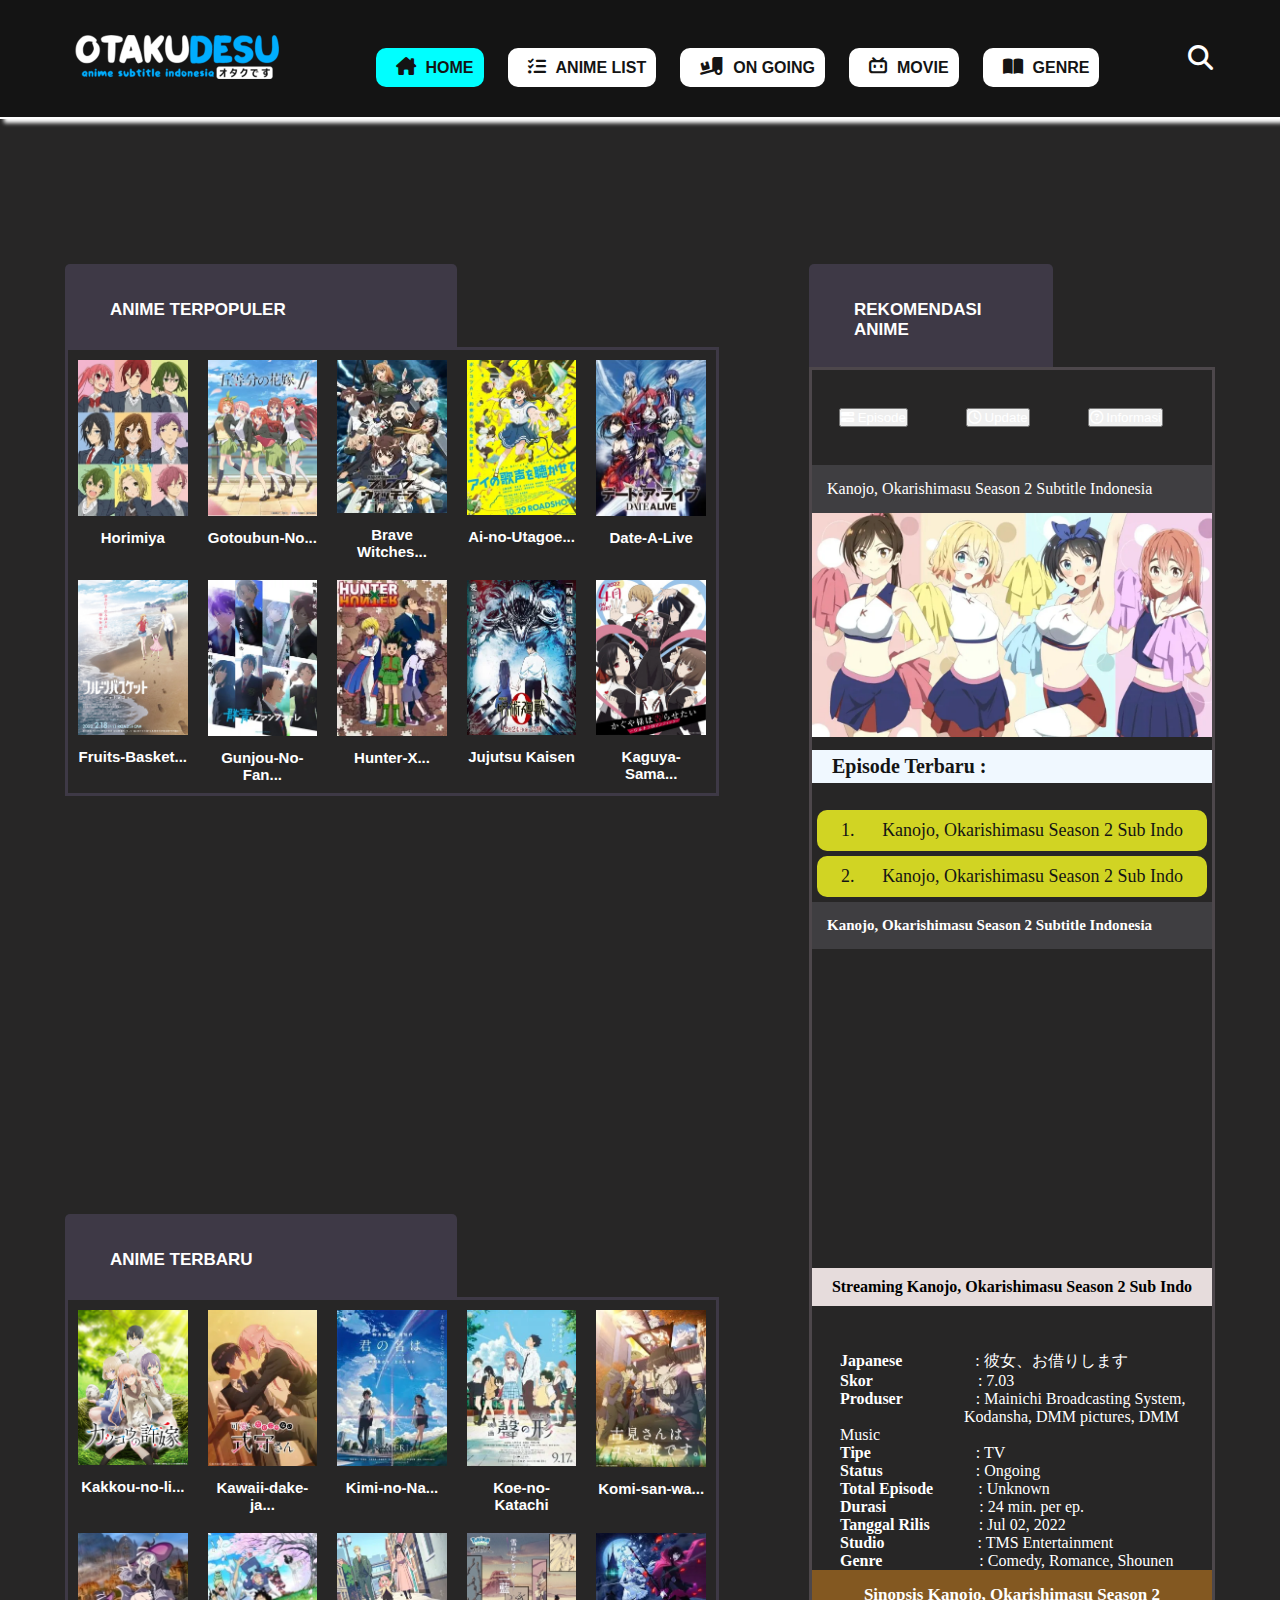
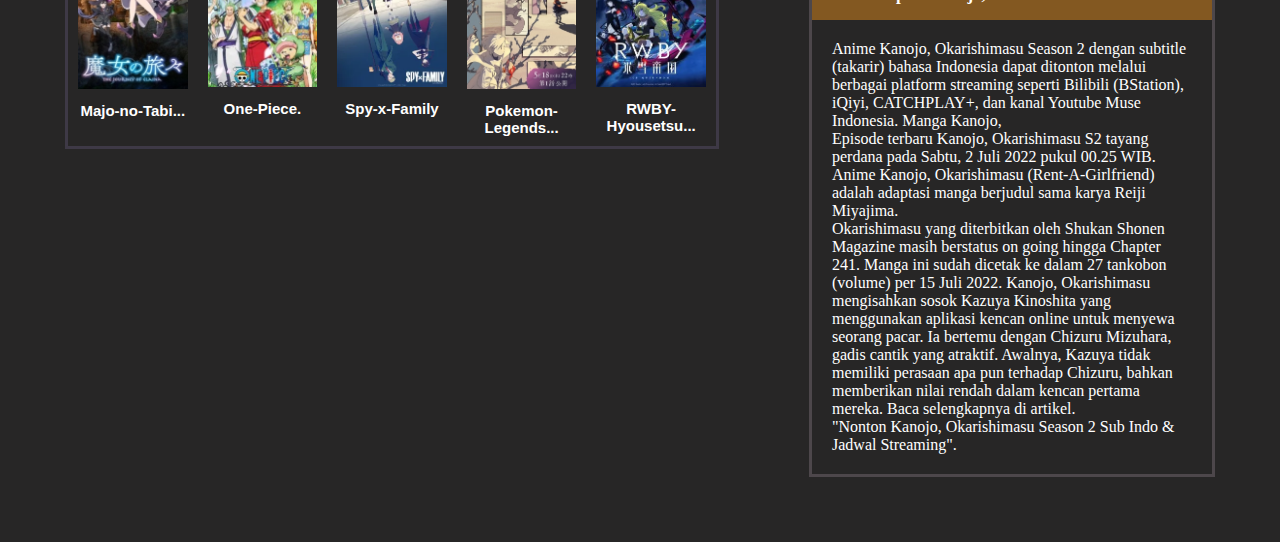
<file: index.html>
<!DOCTYPE html>
<html lang="en">
  <head>
    <meta charset="UTF-8" />
    <meta http-equiv="X-UA-Compatible" content="IE=edge" />
    <meta name="viewport" content="width=device-width, initial-scale=1.0" />
    <link rel="stylesheet" href="./css/main.css" />
    <link
      href="https://cdn.jsdelivr.net/npm/bootstrap@5.1.3/dist/css/bootstrap.min.css"
      rel="stylesheet"
      integrity="sha384-1BmE4kWBq78iYhFldvKuhfTAU6auU8tT94WrHftjDbrCEXSU1oBoqyl2QvZ6jIW3"
      crossorigin="anonymous"
    />

    <link
      rel="stylesheet"
      href="https://cdnjs.cloudflare.com/ajax/libs/font-awesome/6.1.1/css/all.min.css"
    />
    <title>OtakuDesu | Streaming Anime</title>
  </head>
  <body style="background-color: rgb(39, 38, 38)">
    <div class="container-start">
      <div class="navbar-start">
        <div class="logo">
          <img src="./image/otakudesu.png" alt="Gambar Eror..." />
        </div>
        <ul class="wrapper-list">
          <li><i class="fa-solid fa-house-chimney"></i><a href="#">Home</a></li>
          <li>
            <i class="fa-solid fa-list-check"></i><a href="#">Anime List</a>
          </li>
          <li>
            <i class="fa-solid fa-truck-ramp-box"></i><a href="#">On Going</a>
          </li>
          <li><i class="fa-brands fa-bilibili"></i><a href="#">Movie</a></li>
          <li><i class="fa-solid fa-book-open"></i><a href="#">Genre</a></li>
        </ul>
        <div class="icons">
          <i class="fa-solid fa-magnifying-glass" id="search-btn"></i>
          <i class="fa-solid fa-bars" id="bars-btn"></i>
        </div>
        <form class="search-button">
          <input
            type="search"
            class="search-input"
            id="search-box"
            placeholder="Cari Afah Ngaf?..."
          />
        </form>
      </div>
    </div>
    <div class="max-width">
      <div class="container-main">
        <div class="sidebar">
          <div class="text-content">
            <h3>Anime Terpopuler</h3>
          </div>
          <div class="image-content">
            <div class="item-image">
              <img src="./image/Horimiya.jpg" alt="Gambar Rusak Kids" />
              <p>Horimiya</p>
            </div>
            <div class="item-image">
              <img
                src="./image/5-toubun no Hana.webp"
                alt="Gambar Rusak Kids"
              />
              <p>Gotoubun-No...</p>
            </div>
            <div class="item-image">
              <img src="./image/Brave Witches..webp" alt="Gambar Rusak Kids" />
              <p>Brave Witches...</p>
            </div>
            <div class="item-image">
              <img
                src="./image/Ai-no-Utagoe-wo-Kikasete.webp"
                alt="Gambar Rusak Kids"
              />
              <p>Ai-no-Utagoe...</p>
            </div>
            <div class="item-image">
              <img src="./image/Date-A-Live.jpg" alt="Gambar Rusak Kids" />
              <p>Date-A-Live</p>
            </div>
            <div class="item-image">
              <img
                src="./image/Fruits-Basket-Prelude.jpg"
                alt="Gambar Rusak Kids"
              />
              <p>Fruits-Basket...</p>
            </div>
            <div class="item-image">
              <img
                src="./image/Gunjou-no-Fanfare.webp"
                alt="Gambar Rusak Kids"
              />
              <p>Gunjou-No-Fan...</p>
            </div>
            <div class="item-image">
              <img
                src="./image/Hunter-x-Hunter-2011.webp"
                alt="Gambar Rusak Kids"
              />
              <p>Hunter-X...</p>
            </div>
            <div class="item-image">
              <img src="./image/Jujutsu Kaisen.webp" alt="Gambar Rusak Kids" />
              <p>Jujutsu Kaisen</p>
            </div>
            <div class="item-image">
              <img
                src="./image/Kaguya-sama-wa-Kokurasetai-Ultra-Romantic.jpg"
                alt="Gambar Rusak Kids"
              />
              <p>Kaguya-Sama...</p>
            </div>
          </div>
        </div>
        <div class="sidebar-buttom">
          <div class="text-content">
            <h3>Anime Terbaru</h3>
          </div>
          <div class="image-content">
            <div class="item-image">
              <img src="./image/Kakkou-no-Iinazuke.jpg" alt="Gambar Rusak Kids" />
              <p>Kakkou-no-li...</p>
            </div>
            <div class="item-image">
              <img
                src="./image/Kawaii-dake-ja-Nai-Shikimori-san.webp"
                alt="Gambar Rusak Kids"
              />
              <p>Kawaii-dake-ja...</p>
            </div>
            <div class="item-image">
              <img src="./image/Kimi-no-Na-wa..webp" alt="Gambar Rusak Kids" />
              <p>Kimi-no-Na...</p>
            </div>
            <div class="item-image">
              <img
                src="./image/Koe-no-Katachi.webp"
                alt="Gambar Rusak Kids"
              />
              <p>Koe-no-Katachi</p>
            </div>
            <div class="item-image">
              <img src="./image/Komi-san-wa-Comyushou-desu.-2nd-Season.jpg" alt="Gambar Rusak Kids" />
              <p>Komi-san-wa...</p>
            </div>
            <div class="item-image">
              <img
                src="./image/Majo-no-Tabitabi.jpg"
                alt="Gambar Rusak Kids"
              />
              <p>Majo-no-Tabi...</p>
            </div>
            <div class="item-image">
              <img
                src="./image/One-Piece.webp"
                alt="Gambar Rusak Kids"
              />
              <p>One-Piece.</p>
            </div>
            <div class="item-image">
              <img
                src="./image/Spy-x-Family.webp"
                alt="Gambar Rusak Kids"
              />
              <p>Spy-x-Family</p>
            </div>
            <div class="item-image">
              <img src="./image/Pokemon-Legends-Arceus-Yuki-Hodo-Kishi-Futaai.jpg" alt="Gambar Rusak Kids" />
              <p>Pokemon-Legends...</p>
            </div>
            <div class="item-image">
              <img
                src="./image/RWBY-Hyousetsu-Teikoku.webp"
                alt="Gambar Rusak Kids"
              />
              <p>RWBY-Hyousetsu...</p>
            </div>
          </div>
        </div>
        <div class="sidebar-right">
          <div class="text-content">
            <h3>Rekomendasi Anime</h3>
          </div>
          <div class="content-image">
            <nav>
              <div class="nav nav-tabs" id="nav-tab" role="tablist">
                <button
                  class="nav-link active"
                  id="nav-home-tab"
                  data-bs-toggle="tab"
                  data-bs-target="#nav-home"
                  type="button"
                  role="tab"
                  aria-controls="nav-home"
                  aria-selected="true"
                >
                <i class="fa-solid fa-bars-progress"></i>
                  Episode
                </button>
                <button
                  class="nav-link"
                  id="nav-profile-tab"
                  data-bs-toggle="tab"
                  data-bs-target="#nav-profile"
                  type="button"
                  role="tab"
                  aria-controls="nav-profile"
                  aria-selected="false"
                >
                <i class="fa-regular fa-clock"></i>
                  Update
                </button>
                <button
                  class="nav-link"
                  id="nav-contact-tab"
                  data-bs-toggle="tab"
                  data-bs-target="#nav-contact"
                  type="button"
                  role="tab"
                  aria-controls="nav-contact"
                  aria-selected="false"
                >
                <i class="fa-regular fa-circle-question"></i>
                  Informasi
                </button>
              </div>
            </nav>
            <div class="tab-content" id="nav-tabContent">
              <div
                class="tab-pane fade show active"
                id="nav-home"
                role="tabpanel"
                aria-labelledby="nav-home-tab"
              >
                <div class="content-episode">
                  <h3 class="content-text">Kanojo, Okarishimasu Season 2 Subtitle Indonesia</h3>
                  <img src="./image/Kanojo-Okarishimasu-Season-2-Sub-indo-1024x574.webp" alt="" srcset="" id="gradient-image">
                </div>

                <div class="menu-episode">
                  <h4 class="content-menu">Episode Terbaru : </h4>
                  <div class="link-episode">
                    <a href="">1.</a>
                    <a href="#">Kanojo, Okarishimasu Season 2 Sub Indo</a>
                  </div>
                  <div class="link-episode">
                    <a href="#">2.</a>
                    <a href="#">Kanojo, Okarishimasu Season 2 Sub Indo</a>
                  </div>
                </div>
              </div>
              <div
                class="tab-pane fade"
                id="nav-profile"
                role="tabpanel"
                aria-labelledby="nav-profile-tab"
              >
              <div class="text-content-top">
                <h3>Kanojo, Okarishimasu Season 2 Subtitle Indonesia</h3>
              </div>
                <iframe
                  width="560"
                  height="315"
                  src="https://www.youtube.com/embed/nIa0mUDj3I0"
                  title="YouTube video player"
                  frameborder="0"
                  allow="accelerometer; autoplay; clipboard-write; encrypted-media; gyroscope; picture-in-picture"
                  allowfullscreen
                ></iframe>
                <div class="text-update">
                  <h4>Streaming Kanojo, Okarishimasu Season 2 Sub Indo</h4>
                  <p><b>Japanese</b>&nbsp;&nbsp;&nbsp;&nbsp;&nbsp;&nbsp;&nbsp;<span>: 彼女、お借りします</span></p>
                  <p><b>Skor</b>&nbsp;&nbsp;&nbsp;&nbsp;&nbsp;&nbsp;&nbsp;&nbsp;&nbsp;&nbsp;&nbsp;&nbsp;&nbsp;&nbsp;&nbsp;<span>: 7.03</span></p>
                  <p><b>Produser</b>&nbsp;&nbsp;&nbsp;&nbsp;&nbsp;&nbsp;&nbsp;<span>: Mainichi Broadcasting System, &nbsp;&nbsp;&nbsp;&nbsp;&nbsp;&nbsp;&nbsp;&nbsp;&nbsp;&nbsp;&nbsp;&nbsp;&nbsp;&nbsp;&nbsp;&nbsp;&nbsp;&nbsp;&nbsp;&nbsp;&nbsp;&nbsp;&nbsp;&nbsp;&nbsp;&nbsp;&nbsp;&nbsp;&nbsp;&nbsp;&nbsp;Kodansha, DMM
                    pictures, DMM Music</span>
                  </p>
                  <p><b>Tipe</b>&nbsp;&nbsp;&nbsp;&nbsp;&nbsp;&nbsp;&nbsp;&nbsp;&nbsp;&nbsp;&nbsp;&nbsp;&nbsp;&nbsp;&nbsp;<span>: TV</span></p>
                  <p><b> Status</b>&nbsp;&nbsp;&nbsp;&nbsp;&nbsp;&nbsp;&nbsp;&nbsp;&nbsp;&nbsp;&nbsp;&nbsp;<span>: Ongoing</span></p>
                  <p><b>Total Episode</b><span>: Unknown</p></span>
                  <p><b>Durasi</b>&nbsp;&nbsp;&nbsp;&nbsp;&nbsp;&nbsp;&nbsp;&nbsp;&nbsp;&nbsp;&nbsp;&nbsp;<span>: 24 min. per ep.</span></p>
                  <p><b>Tanggal Rilis</b>&nbsp;<span>: Jul 02, 2022</span></p>
                  <p><b>Studio</b>&nbsp;&nbsp;&nbsp;&nbsp;&nbsp;&nbsp;&nbsp;&nbsp;&nbsp;&nbsp;&nbsp;&nbsp;<span>: TMS Entertainment</span></p>
                  <p><b>Genre</b>&nbsp;&nbsp;&nbsp;&nbsp;&nbsp;&nbsp;&nbsp;&nbsp;&nbsp;&nbsp;&nbsp;&nbsp;&nbsp;<span>: Comedy, Romance, Shounen</span></p>
                </div>
              </div>
              <div
                class="tab-pane fade"
                id="nav-contact"
                role="tabpanel"
                aria-labelledby="nav-contact-tab"
              >
                <div class="content-info">
                  <div class="text-sinopsis">
                      <h4>Sinopsis Kanojo, Okarishimasu Season 2 </h4>
                  </div>
                  <div class="content-sinopsis">
                    <p>Anime Kanojo, Okarishimasu Season 2 dengan subtitle (takarir) bahasa Indonesia dapat ditonton melalui berbagai platform streaming seperti Bilibili (BStation), iQiyi, CATCHPLAY+, dan kanal Youtube Muse Indonesia.
                      Manga Kanojo,</p>
                    <p>Episode terbaru Kanojo, Okarishimasu S2 tayang perdana pada Sabtu, 2 Juli 2022 pukul 00.25 WIB.</p>
                    <p>Anime Kanojo, Okarishimasu (Rent-A-Girlfriend) adalah adaptasi manga berjudul sama karya Reiji Miyajima.</p>
                    <p>Okarishimasu yang diterbitkan oleh Shukan Shonen Magazine masih berstatus on going hingga Chapter 241. Manga ini sudah dicetak ke dalam 27 tankobon (volume) per 15 Juli 2022. Kanojo, Okarishimasu mengisahkan sosok Kazuya Kinoshita yang menggunakan aplikasi kencan online untuk menyewa seorang pacar. Ia bertemu dengan Chizuru Mizuhara, gadis cantik yang atraktif. Awalnya, Kazuya tidak memiliki perasaan apa pun terhadap Chizuru, bahkan memberikan nilai rendah dalam kencan pertama mereka.
                      Baca selengkapnya di artikel.</p>
                    <p>"Nonton Kanojo, Okarishimasu Season 2 Sub Indo & Jadwal Streaming".</p>
                  </div>
                </div>
              </div>
            </div>
          </div>
        </div>
      </div>
    </div>
    <script src="./js/main.js"></script>
    <script
      src="https://cdn.jsdelivr.net/npm/bootstrap@5.0.2/dist/js/bootstrap.bundle.min.js"
      integrity="sha384-MrcW6ZMFYlzcLA8Nl+NtUVF0sA7MsXsP1UyJoMp4YLEuNSfAP+JcXn/tWtIaxVXM"
      crossorigin="anonymous"
    ></script>
  </body>
</html>
</file>
<file: css/main.css>
@import"https://fonts.googleapis.com/css2?family=Edu+TAS+Beginner&display=swap";@import"https://fonts.googleapis.com/css2?family=Edu+TAS+Beginner&display=swap";@import"https://fonts.googleapis.com/css2?family=Edu+TAS+Beginner&display=swap";@import"https://fonts.googleapis.com/css2?family=Edu+TAS+Beginner&display=swap";*{margin:0;padding:0;box-sizing:border-box}ul{list-style:none}a{text-decoration:none}.navbar-start{display:flex;width:100%;justify-content:space-evenly;padding:20px 0;border-bottom:2px solid #fff;align-items:center;background-color:#141414;box-shadow:4px 4px 4px #fff}.logo img{width:220px;height:60px}.wrapper-list{margin-top:2vh;padding:10px;display:flex;width:60%;justify-content:space-around}.wrapper-list.active{transform:translateX(0);transition:all .8s}.wrapper-list li:nth-child(1){background-color:aqua}.wrapper-list li{border-radius:10px;text-decoration:none;list-style:none;padding:10px;background-color:#fff;transition:all 1s}.wrapper-list li:hover{background-color:rgba(7,255,255,.952)}.wrapper-list li a:nth-child(1){color:#fff}.wrapper-list li a{font-size:16px;text-transform:uppercase;font-weight:600;font-family:Roboto,Segoe UI,Arial,sans-serif;color:#141414;transition:all .3s;text-decoration:none;list-style:none}.wrapper-list li i{color:#141414;font-size:18px;padding:0 10px}.search-button{width:15rem;position:absolute;top:20%;right:10%;padding:10px;border-radius:5px;font-size:15px;font-weight:500;transition:.2s linear;transform:scaleY(0);transform-origin:top}.search-button.active{transform:scaleY(1)}.icons{color:#fff;display:flex;gap:50px}.icons i:nth-child(1){font-size:25px;transition:all .3s}.icons i:nth-child(1):hover{color:#0000f8}.icons i:nth-child(2){display:none;font-size:25px;transition:all .3s}.icons i:nth-child(2):hover{color:#0000f8}.search-button{border-top:2px solid #ffa601;box-shadow:4px 4px 4px #fff;border-bottom:2px solid #c8ff01;padding:20px;background-color:#1d1e1f}.search-button input{height:100%;width:100%;padding:.7rem;font-size:15px;font-weight:500;font-family:"Roboto",sans-serif;border-radius:5px;background-color:#fff}.search-button button{background:rgba(0,0,0,0);border:0}body{background-color:#272626}.container-main{padding:20px;display:grid;margin-top:5rem;grid-template-columns:30% 30% 20% 20%;grid-template-areas:"sidebar sidebar sidebar-right sidebar-right" "sidebar-buttom sidebar-buttom sidebar-right sidebar-right"}.sidebar{padding:5vh;grid-area:sidebar}.sidebar .text-content{border-radius:5px 5px 0 0;width:60%;background-color:#3e3946;padding:3vh;color:#fff;font-family:Roboto,Segoe UI,Arial,sans-serif}.sidebar .text-content h3{padding-top:1vh;padding-left:2vh;font-size:17px;text-transform:uppercase;font-weight:600}.item-image{transition:all .3s}.item-image:hover img{transform:scale(1.05)}.item-image img{width:100%;cursor:pointer;transition:all .3s}.image-content{padding:10px;display:grid;grid-template-columns:repeat(5, 1fr);gap:20px;border:3px solid #3e3946}.image-content p{margin-top:1vh;font-size:15px;font-weight:600;text-align:center;color:#fff;font-family:Roboto,Segoe UI,Arial,sans-serif}.image-content p:hover{color:#12b9ec;cursor:pointer}.sidebar-right{padding:5vh;grid-area:sidebar-right}.sidebar-right .text-content{border-radius:5px 5px 0 0;width:60%;background-color:#3e3946;padding:3vh;font-family:Roboto,Segoe UI,Arial,sans-serif}.sidebar-right .text-content h3{padding-top:1vh;color:#fff;padding-left:2vh;font-size:17px;text-transform:uppercase;font-weight:600}.content-image{border:3px solid #4d474b}.content-image nav{padding:20px 0}.content-image button{margin:2vh 3vh;color:#fff}.content-image iframe{width:100%}.text-update{color:#fff;font-family:"Droid-Sans" sans-serif}.text-content-top h3{color:#fff;font-size:15px;font-weight:600;padding:15px;background-color:#3f3e41}.text-update h4{font-size:16px;font-weight:600;text-align:center;color:#000;padding:10px;background-color:#e6dcdc;margin-bottom:5vh}.text-update p{margin-left:7%;width:90%}.text-update span{padding-left:5vh}.content-episode img{width:100%}.menu-episode{width:100%}.menu-episode .content-menu{font-size:20px;font-size:600;padding:5px 20px;margin:1vh 0 3vh 0;background-color:#f0f8ff;color:#141414}.content-text{padding:10px;background-color:#3f3e41}.content-episode .content-text{color:#fff;font-size:16px;font-weight:500;padding:15px}.link-episode{justify-content:space-around;display:flex;background-color:#d1d423;padding:10px;font-size:18px;font-weight:500;margin:5px;transition:all .3s;cursor:pointer;border-radius:10px}.link-episode:hover{background-color:#fff}.link-episode a{text-decoration:none;list-style:none;color:#141414}.link-episode h4{font-size:20px}.content-info .text-sinopsis h4{padding:15px;background-color:#835821;font-size:17px;font-weight:600;text-align:center;color:#fff}.content-sinopsis{padding:20px}.content-sinopsis p{color:#fff;font-size:16px;font-weight:500}.sidebar-buttom{padding:5vh;grid-area:sidebar-buttom}.sidebar-buttom .text-content{border-radius:5px 5px 0 0;width:60%;background-color:#3e3946;padding:3vh;color:#fff;font-family:Roboto,Segoe UI,Arial,sans-serif}.sidebar-buttom .text-content h3{padding-top:1vh;padding-left:2vh;font-size:17px;color:#fff;text-transform:uppercase;font-weight:600}.item-image{transition:all .3s}.item-image:hover img{transform:scale(1.05)}.item-image img{width:100%;transition:all .3s}.image-content{padding:10px;display:grid;grid-template-columns:repeat(5, 1fr);gap:20px;border:3px solid #3e3946}.image-content p{font-size:15px;font-weight:600;text-align:center;color:#fff;font-family:Roboto,Segoe UI,Arial,sans-serif}@media(max-width: 1134px){.wrapper-list{width:30%;left:0;transform:translateX(-300%);position:absolute;top:25%;border-radius:10px;display:inline-block;transition:.2s linear;border-right:2px solid #fff;box-shadow:4px 4px 4px #f3b50b;background-color:#141414}.search-button{position:absolute;top:13%;right:3%;width:95%}.icons{color:#fff;display:flex;gap:30px}.logo img{width:180px;height:40px}.icons i:nth-child(1){font-size:20px}.icons i:nth-child(2){font-size:20px}.wrapper-list li{display:flex;padding:5vh 0vh 3vh 3vh}.wrapper-list li:hover{background-color:rgba(12,170,243,.945)}.wrapper-list li a{font-size:14px;font-weight:700;text-align:center}.wrapper-list li a:hover{color:#f59f00}.icons{display:flex;margin-left:35%}.icons i:nth-child(2){display:block}.container-main{padding:0;grid-template-areas:"sidebar-right sidebar-right sidebar-right sidebar-right" "sidebar-buttom sidebar-buttom sidebar-buttom sidebar-buttom" "sidebar sidebar sidebar sidebar"}}@media(max-width: 700px){.wrapper-list{width:100%}.image-content{grid-template-columns:repeat(4, 1fr)}.container-main{padding:0}}@media(max-width: 560px){.image-content{grid-template-columns:repeat(3, 1fr)}}@media(max-width: 428px){.logo img{width:150px;height:40px}.image-content{grid-template-columns:repeat(2, 1fr)}}@media(max-width: 372px){.logo{padding-left:2vh}.logo img{width:120px;height:38px}.icons{padding-right:3vh}.image-content{grid-template-columns:repeat(1, 1fr)}.image-content p{padding-top:2vh}}/*# sourceMappingURL=main.css.map */
</file>
